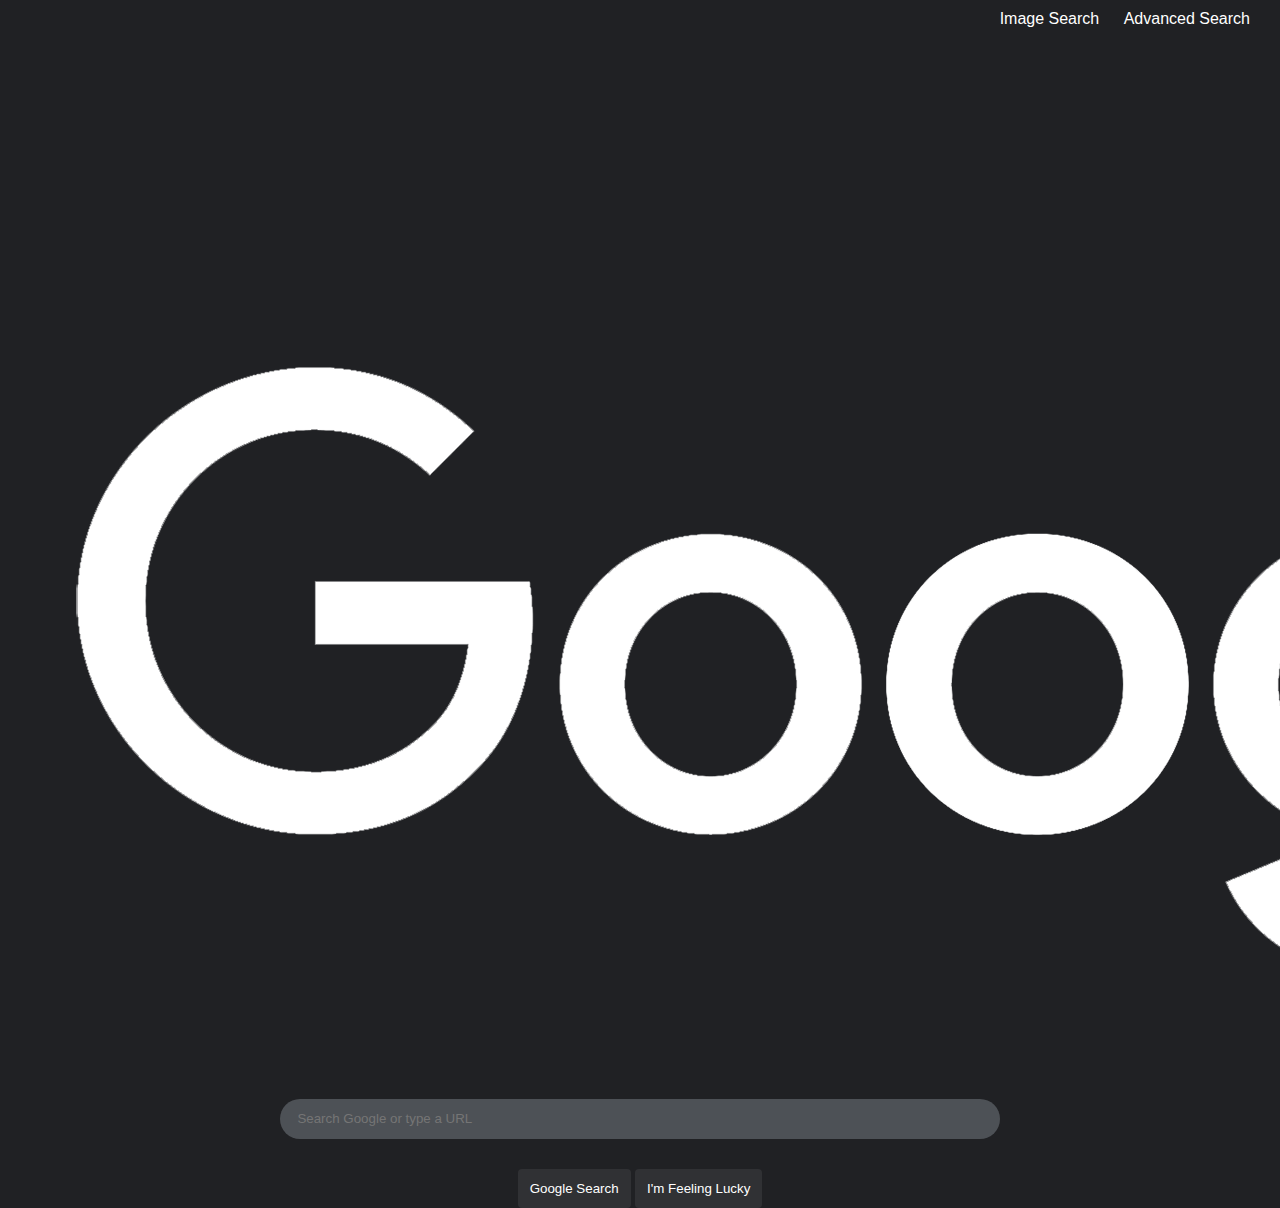
<file: search/index.html>
<!DOCTYPE html>
<html lang="en">

<head>
    <title>Search</title>
    <style>
        .bar {
            border-radius: 20px;
            padding: 10px;
            width: 700px;
            height: 20px;
            border: none;
            background-color: #4d5156;
            margin-bottom: 20px;
        }

        .bar:hover{
            background-color: #62666c;
        }

        .button {
            margin-top: 10px;
            background-color: #303134;
            color: white;
            padding: 5px 15px;
            border-radius: 4px;
            cursor: pointer;
            border: none;
            padding: 12px;
        }

        .button:hover {
            border: 1px solid #dcdcdc;
        }

        body {
            display: flex;
            flex-direction: column;
            font-family: Arial, sans-serif;
            text-align: center;
            margin: 0;
            padding: 0;
            height: 100vh;
            justify-content: center;
            background-color: #202124;
        }

        .navBar {
            position: absolute;
            top: 10px;
            right: 20px;
        }

        .navBar a {
            margin: 0 10px;
            text-decoration: none;
            color: #ffffff;
        }

        .navBar a:hover {
            text-decoration: underline;
        }
    </style>
</head>


<body>
    <div class="navBar">
        <a href="imageSearch.html">Image Search</a>
        <a href="advancedSearch.html">Advanced Search</a>
    </div>
    
    <form action="https://www.google.com/search">
        <img class="logo" src="googleLogo.png" alt="Logo for Google">
        <br>
        <input class="bar" type="text" name="q" placeholder="  Search Google or type a URL">
        <br>
        <input class="button" type="submit" value="Google Search">
        <input class="button" type="submit" name="btnI" value="I'm Feeling Lucky">
    </form>
</body>

</html>
</file>
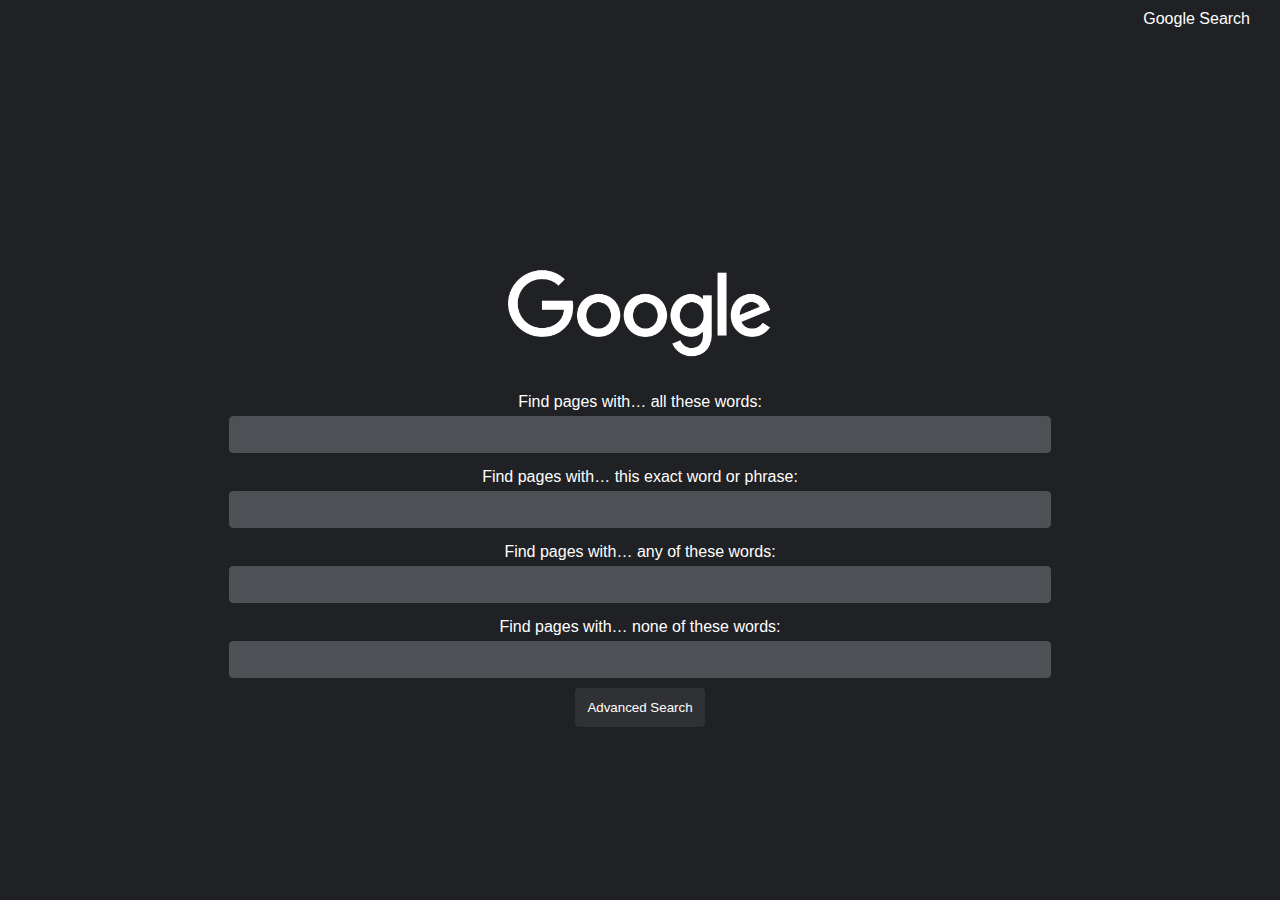
<file: search/advancedSearch.html>
<!DOCTYPE html>
<html lang="en">

<head>
    <title>Advanced Search</title>
    <link rel="stylesheet" href="style.css">
</head>


<body>
    <div class="navBar">
        <a href="index.html">Google Search</a>
    </div>
    
    <form action="https://www.google.com/search">
        <img class="logo" src="googleLogo.png" alt="Logo for Google">
        <br>
        <label for="all">Find pages with… all these words:</label>
        <input class="input" type="text" name="as_q" id="all">
        
        <label for="exact">Find pages with… this exact word or phrase:</label>
        <input class="input" type="text" name="as_epq" id="exact">
        
        <label for="any">Find pages with… any of these words:</label>
        <input class="input" type="text" name="as_oq" id="any">
        
        <label for="none">Find pages with… none of these words:</label>
        <input class="input" type="text" name="as_eq" id="none">
        <br>
        <input class="button" type="submit" value="Advanced Search">
    </form>
</body>

</html>
</file>
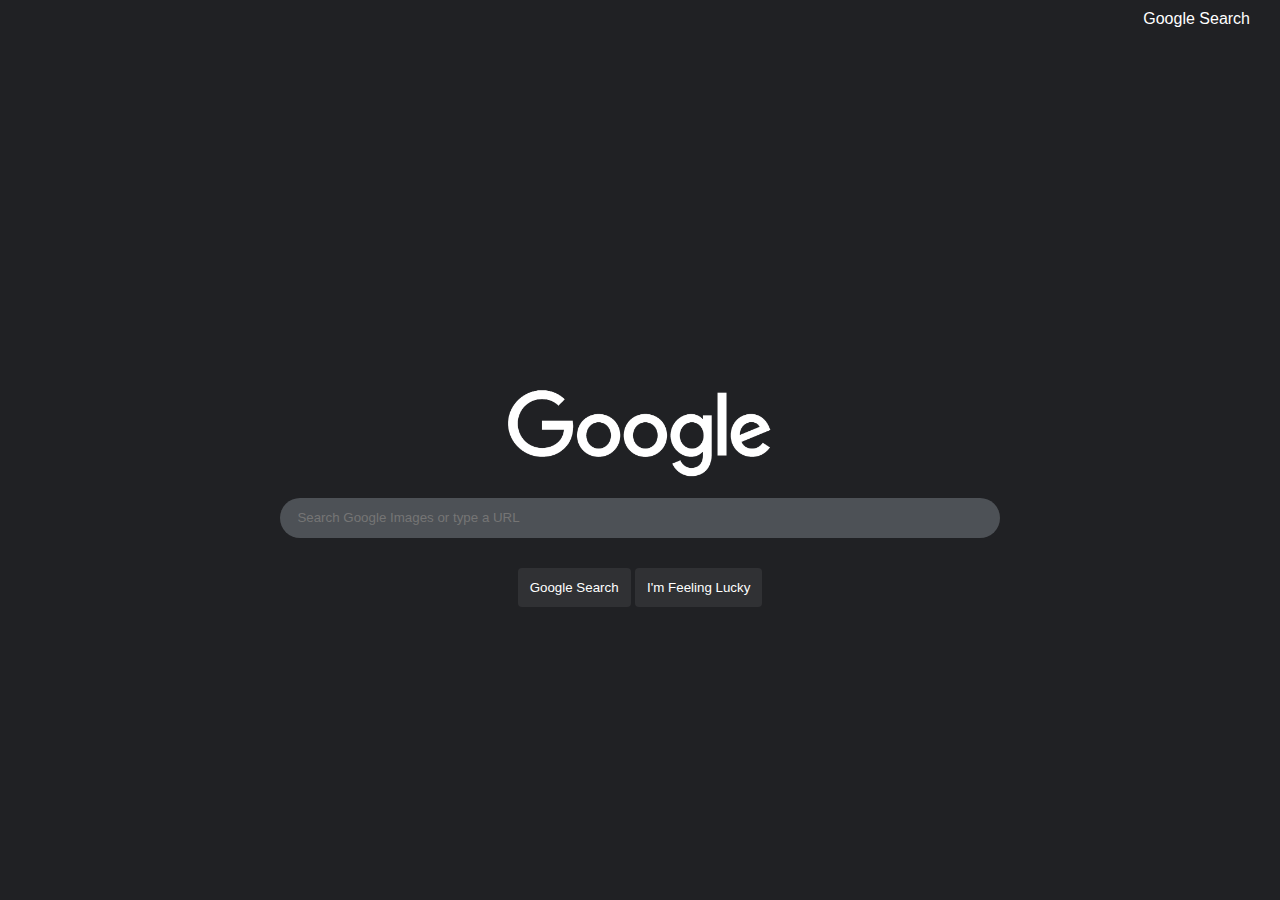
<file: search/imageSearch.html>
<!DOCTYPE html>
<html lang="en">

<head>
    <title>Image Search</title>
    <link rel="stylesheet" href="style.css">
</head>


<body>
    <div class="navBar">
        <a href="index.html">Google Search</a>
    </div>
    
    <form action="https://www.google.com/search">
        <img class="logo" src="googleLogo.png" alt="Logo for Google">
        <br>
        <input type="hidden" name="tbm" value="isch">
        <input class="bar" type="text" name="q" placeholder="  Search Google Images or type a URL">
        <br>
        <input class="button" type="submit" value="Google Search">
        <input class="button" type="submit" name="btnI" value="I'm Feeling Lucky">
    </form>
</body>

</html>
</file>
<file: search/style.css>
.logo{
    height: 200px;
}
.bar {
    border-radius: 20px;
    padding: 10px;
    width: 700px;
    height: 20px;
    border: none;
    background-color: #4d5156;
    margin-bottom: 20px;
    color: white;
}

.bar:hover{
    background-color: #62666c;
}

.button {
    margin-top: 10px;
    background-color: #303134;
    color: white;
    padding: 5px 15px;
    border-radius: 4px;
    cursor: pointer;
    border: none;
    padding: 12px;
}

.button:hover {
    border: 1px solid #dcdcdc;
}

body {
    display: flex;
    flex-direction: column;
    font-family: Arial, sans-serif;
    text-align: center;
    margin: 0;
    padding: 0;
    height: 100vh;
    justify-content: center;
    background-color: #202124;
}

.navBar {
    position: absolute;
    top: 10px;
    right: 20px;
}

.navBar a {
    margin: 0 10px;
    text-decoration: none;
    color: #ffffff;
}

.navBar a:hover {
    text-decoration: underline;
}

label {
    color: white;
    display: block;
    margin: 15px 0 5px;
}
.input{
    width: 800px;
    padding: 10px;
    border: 1px solid #4d5156;
    background-color: #4d5156;
    border-radius: 4px;
    color: white;
}

.input:hover{
    background-color: #62666c;
}
</file>
